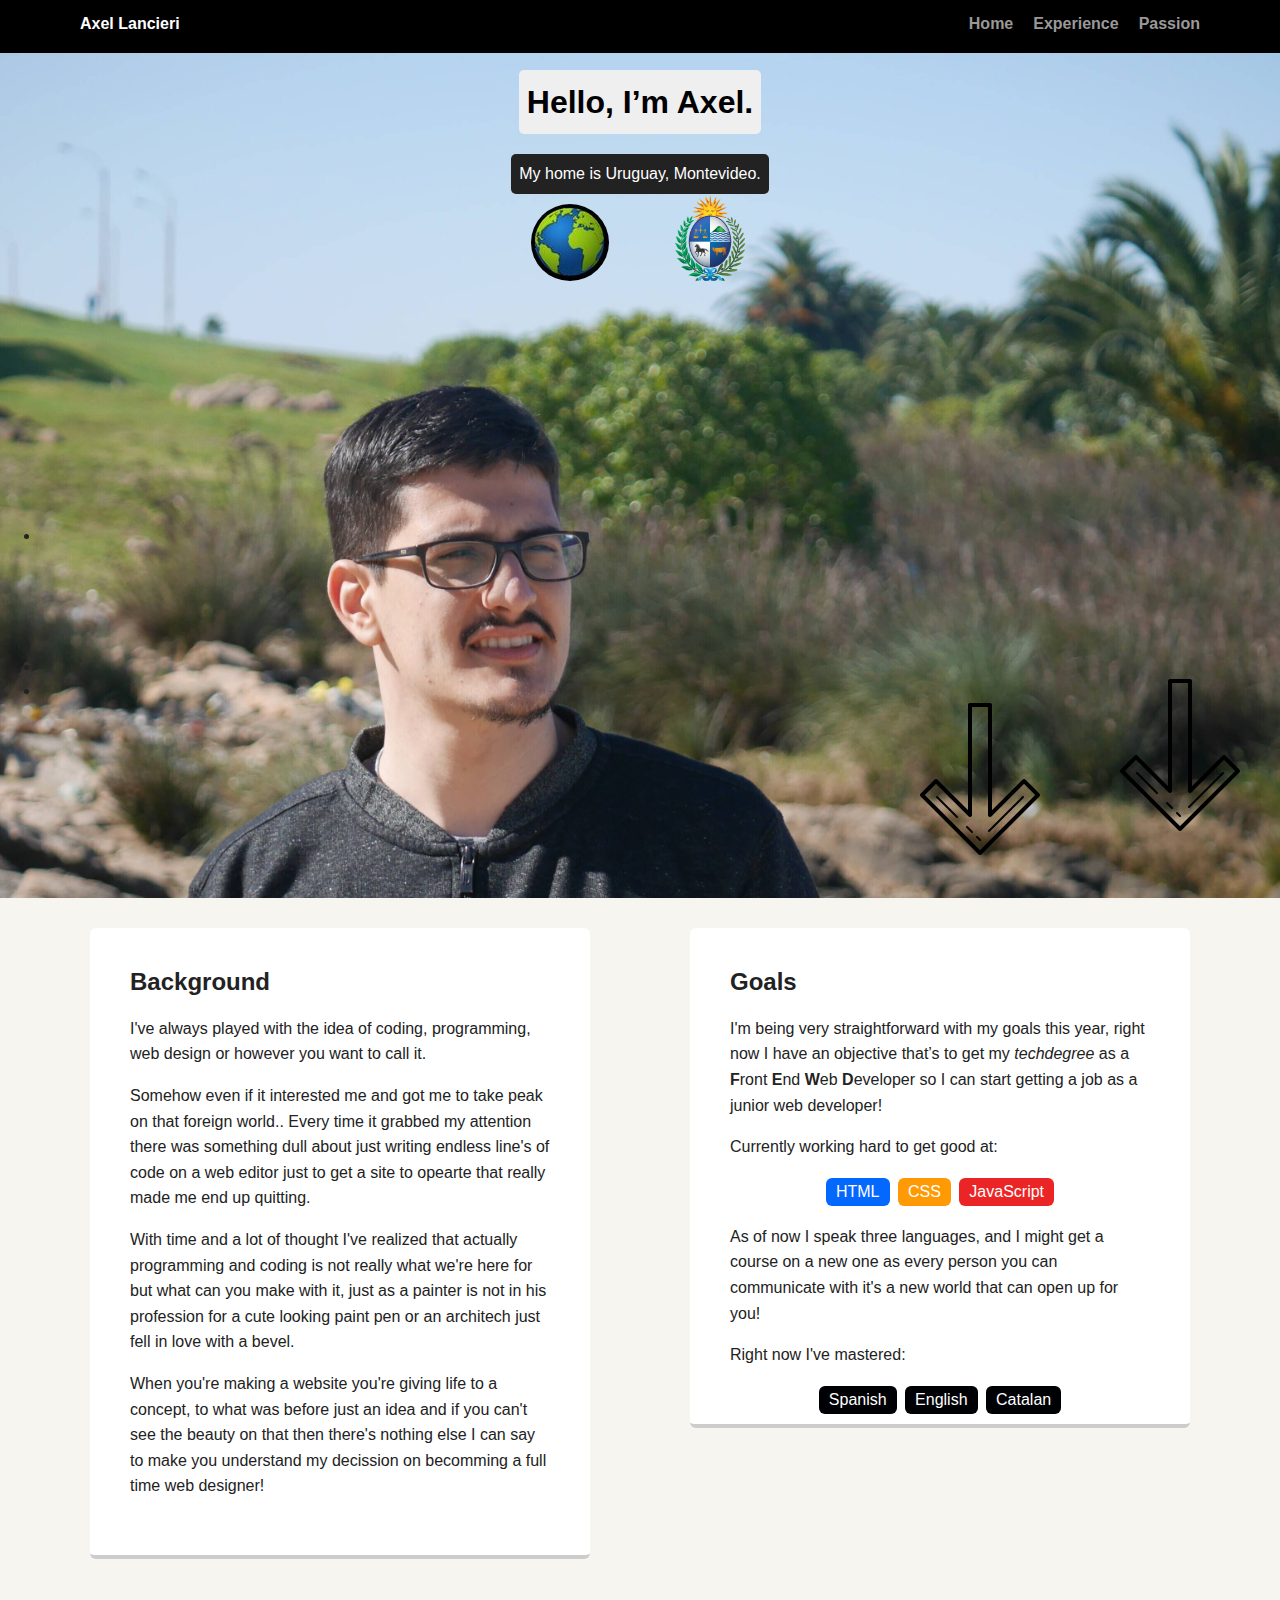
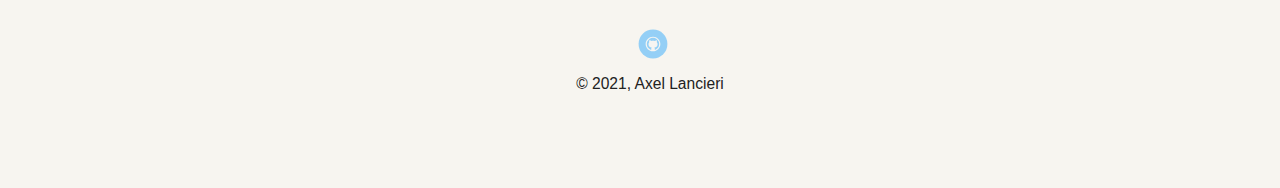
<file: index.html>
<!doctype html>
<html lang="en">
    <head>
          <title>Axel Lancieri's Profile</title>
          <link rel="stylesheet" href="styles.css">
          <link href="https://fonts.googleapis.com/css?family=Muli%7CRoboto:400,300,500,700,900" rel="stylesheet">
    </head>
    <body>
        <nav class="main-nav">
            <ul class="nav">
                <li class="name">Axel Lancieri</li>
                <li><a href="index.html">Home</a></li>
                <li><a href="experience.html">Experience</a></li>
                <li><a href="passion.html">Passion</a></li>
            </ul>
        </nav>
    <header>
        <h1 class="tag name">Hello, I’m Axel.</h1>
            <p class="tag location">My home is Uruguay, Montevideo.</p>
        <nav>    
            <ul>    
                <li><a href="https://earth.google.com/web/@-34.8210983,-56.2364387,26.064659a,76337.51957809d,35y,0h,0t,0r/data=Ck0aSxJFCiUweDk1OWY4MGZmYzYzYmY3ZDM6MHg2YjMyMWIyZTM1NWJlYzk5GVBBNKlXc0HAISEVa10PFUzAKgpNb250ZXZpZGVvGAMgAQ" target="_blank"><img src="images/rsz_pearth.jpg" class="profile-image" alt="image from world's globe"></a></li>
                <li><a href="https://en.wikipedia.org/wiki/Uruguay" target="_blank"><img src="images/national-shield.jpg" class="uruguay" alt="image from world's globe"></a></li>
                <li><a href="#end-part" class="arrow"></a></li>          
                <li><a href="#end-part" class="arrow"></a></li>                
            </ul>
        </nav>     
    </header>
        <main class="flex" id="end-part">
            <section class="card2" >
                <h2>Background</h2>
                    <p>I've always played with the idea of coding, programming, web design or however you want to call it. </p>
                    <p>Somehow even if it interested me and got me to take peak on that foreign world.. Every time it grabbed my attention there was something dull about just writing endless line's of code on a web editor just to get a site to opearte that really made me end up quitting.</p>
                    <p>With time and a lot of thought I've realized that actually programming and coding is not really what we're here for but what can you make with it, just as a painter is not in his profession for a cute looking paint pen or an architech just fell in love with a bevel.</p>
                    <p>When you're making a website you're giving life to a concept, to what was before just an idea and if you can't see the beauty on that then there's nothing else I can say to make you understand my decission on becomming a full time web designer!</p>
            </section> 

            <section class="card3">
                <h2>Goals</h2>
                    <p>I'm being very straightforward with my goals this year, right now I have an objective that’s to get my <em>techdegree</em> as a <strong>F</strong>ront <strong>E</strong>nd <strong>W</strong>eb <strong>D</strong>eveloper so I can start getting a job as a junior web developer!</p>
                    <P>Currently working hard to get good at:</P>
                        <ul class="skills">
                            <li class= skills-html>HTML</li>
                            <li class= skills-css>CSS</li>
                            <li class= skills-javascript>JavaScript</li>
                        </ul>
                    <p>As of now I speak three languages, and I might get a course on a new one as every person you can communicate with it's a new world that can open up for you!</p>
                    <p>Right now I've mastered:</p> 
                            <ul class="skills">
                                <li class= skills-language>Spanish</li>
                                <li class= skills-language>English</li>
                                <li class= skills-language>Catalan</li>
                            </ul>
            </section> 
        </main>
    <footer>
        <ul>
            <li><a href="https://github.com/Azpers" target="_blank" class="social github">Github</a></li>
        </ul>
            <p class="copyright">&copy; 2021, Axel Lancieri</p>
    </footer>
    </body>
</html>
</file>
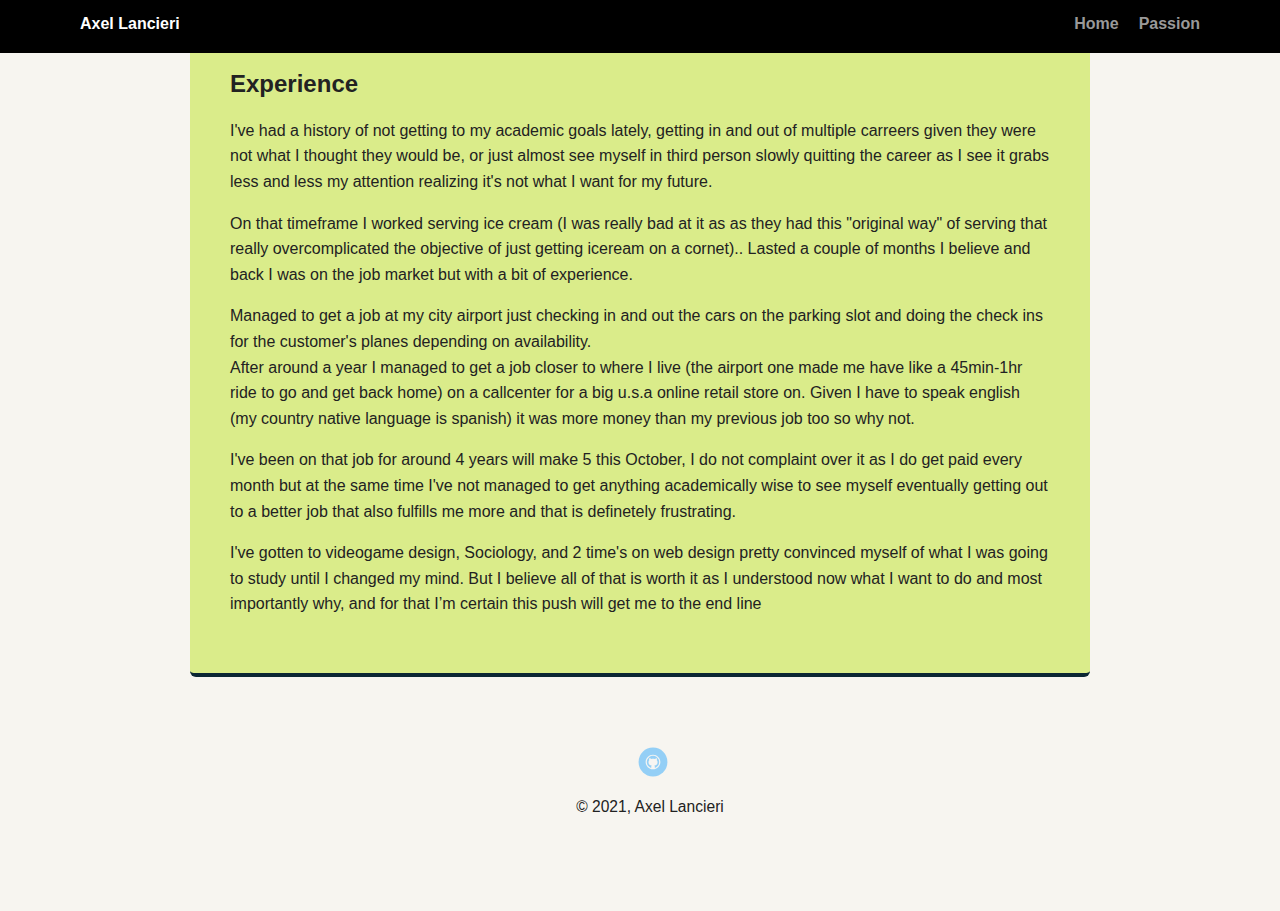
<file: experience.html>
<!DOCTYPE html>
<html lang="en">
    <head>
        <title>Axel Experience</title>
        <link rel="stylesheet" href="styles.css">
        <link href="https://fonts.googleapis.com/css?family=Muli%7CRoboto:400,300,500,700,900" rel="stylesheet">
    </head>
    <body>
        <nav class="main-nav">
            <ul class="nav">
                <li class="name">Axel Lancieri</li>
                <li><a href="index.html">Home</a></li>
                <li><a href="passion.html">Passion</a></li>          
            </ul>
        </nav>

        <main class="flex">
            <article class="card4">
              <h2>Experience</h2>
                    <p>I've had a history of not getting to my academic goals lately, getting in and out of multiple carreers given they were not what I thought they would be, or just almost see myself in third person slowly quitting the career as I see it grabs less and less my attention realizing it's not what I want for my future.</p>
                    <p>On that timeframe I worked serving ice cream (I was really bad at it as as they had this "original way" of serving that really overcomplicated the objective of just getting iceream on a cornet).. Lasted a couple of months I believe and back I was on the job market but with a bit of experience.</p>
                    <p>Managed to get a job at my city airport just checking in and out the cars on the parking slot and doing the check ins for the customer's planes depending on availability.<br>
                    After around a year I managed to get a job closer to where I live (the airport one made me have like a 45min-1hr ride to go and get back home) on a callcenter for a big u.s.a online retail store on. Given I have to speak english (my country native language is spanish) it was more money than my previous job too so why not.</p>
                    <p>I've been on that job for around 4 years will make 5 this October, I do not complaint over it as I do get paid every month but at the same time I've not managed to get anything academically wise to see myself eventually getting out to a better job that also fulfills me more and that is definetely frustrating.</p>
                    <p>I've gotten to videogame design, Sociology, and 2 time's on web design pretty convinced myself of what I was going to study until I changed my mind. But I believe all of that is worth it as I understood now what I want to do and most importantly why, and for that I’m certain this push will get me to the end line</p>  
            </article> 
        </main> 
        <footer>
                <ul>
                        <li><a href="https://github.com/Azpers" target="_blank" class="social github"></a></li>
                </ul>
                <p class="copyright">&copy; 2021, Axel Lancieri</p>
        </footer>
    </body> 



</html>
</file>
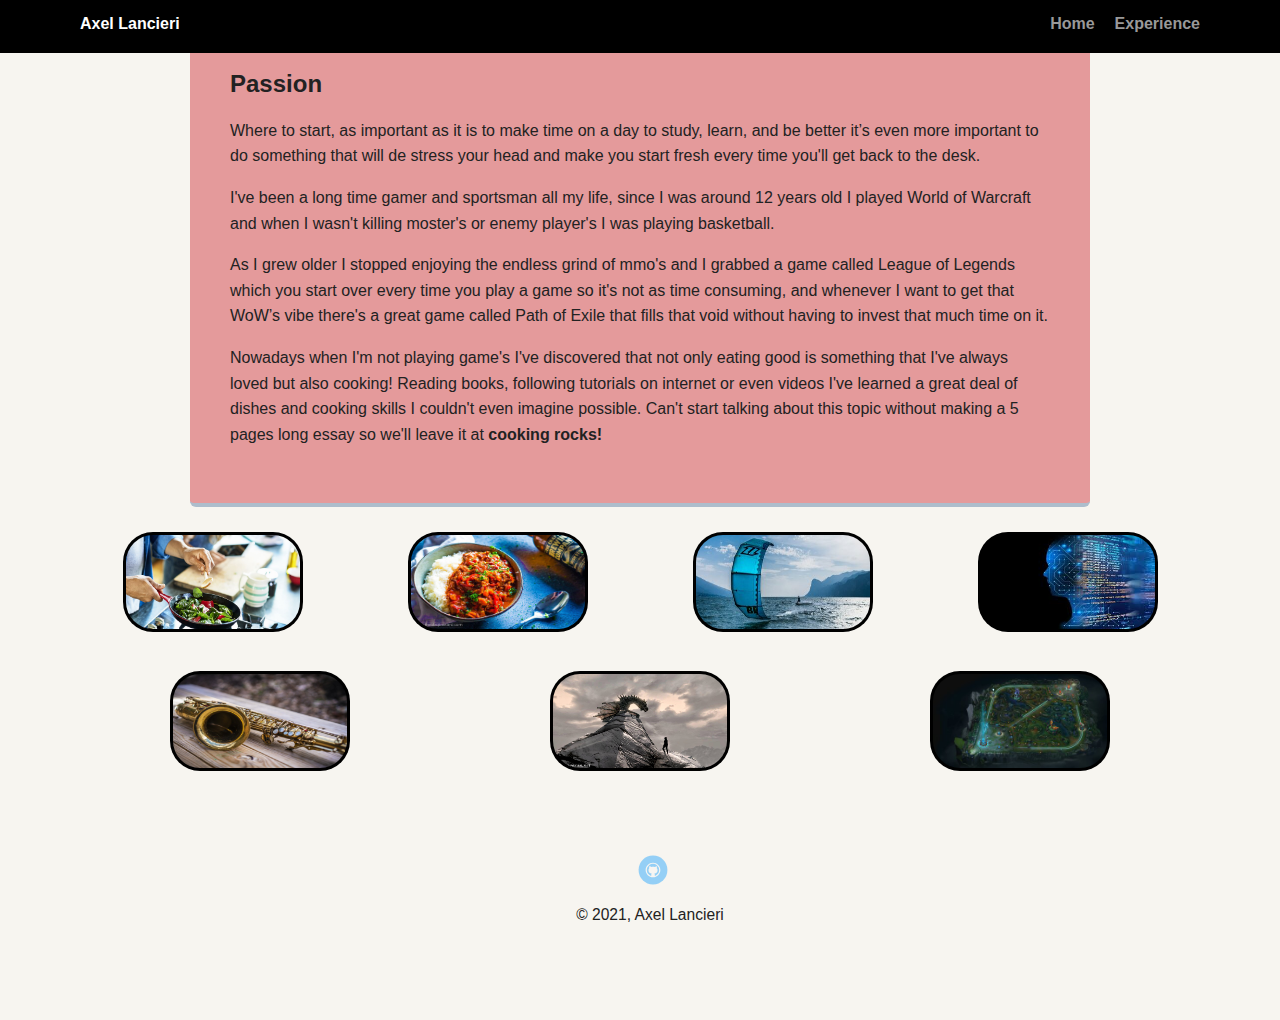
<file: passion.html>
<!DOCTYPE html>
<html lang="en">
    <head>
        <title>Axel Passion</title>
        <link rel="stylesheet" href="styles.css">
        <link href="https://fonts.googleapis.com/css?family=Muli%7CRoboto:400,300,500,700,900" rel="stylesheet">
    </head>
    <body>
        <nav class="main-nav">
            <ul class="nav">
                <li class="name">Axel Lancieri</li>
                <li><a href="index.html">Home</a></li>  
                <li><a href="experience.html">Experience</a></li>        
            </ul>
        </nav>

        <main class="flex">
            <article class="card5">
                <h2>Passion</h2>
                    <p>Where to start, as important as it is to make time on a day to study, learn, and be better it’s even more important to do something that will de stress your head and make you start fresh every time you'll get back to the desk.</p>
                    <p>I've been a long time gamer and sportsman all my life, since I was around 12 years old I played World of Warcraft and when I wasn't killing moster's or enemy player's I was playing basketball.</p>
                    <p>As I grew older I stopped enjoying the endless grind of mmo's and I grabbed a game called League of Legends which you start over every time you play a game so it's not as time consuming, and whenever I want to get that WoW’s vibe there's a great game called Path of Exile that fills that void without having to invest that much time on it.</p>
                    <p>Nowadays when I'm not playing game's I've discovered that not only eating good is something that I've always loved but also cooking! Reading books, following tutorials on internet or even videos I've learned a great deal of dishes and cooking skills I couldn't even imagine possible. Can't start talking about this topic without making a 5 pages long essay so we'll leave it at <strong>cooking rocks!</strong></p>
            </article>
        </main> 
       
        <nav>
            <ul class="nav">
                <li> <img src="images/cooking1.jpg" alt="people cooking on a pan" class="pimages"> </li>                
                <li> <img src="images/cooking3.jpg" alt="group of people cooking bread" class="pimages"></li> 
                <li> <img src="images/kitesurf.jpg" alt="man kiteboarding on an awesome lake" class="pimages"></li>        
                <li> <img src="images/programing-img.jpg" alt="programming" class="pimages"></li>           
            </ul>
            <ul class="nav">
                <li> <img src="images/sax.jpg" alt="saxophone resting on a wooden table" class="pimages"></li> 
                <li> <img src="images/skyrim.jpg" alt="man looking up a dragon on top of a mountain. Skyrim" class="pimages"></li> 
                <li> <img src="images/summonersrift.jpg" alt="Summoner's Rift, League of Legends map" class="pimages"></li>  
            </ul>
        </nav>
        <footer>
            <ul>
               <li><a href="https://github.com/Azpers" target="_blank" class="social github"></a></li>
            </ul>
        <p class="copyright">&copy; 2021, Axel Lancieri</p>
    </footer>
    </body> 



</html>
</file>
<file: styles.css>
/* Global Layout Set-up */
* { 
  box-sizing: border-box;
}
  
body {
  margin: 0;
  padding: 0;
  text-align: center;
  font-family: Arial, Helvetica, sans-serif;
  color: #222;
  background: #f7f5f0;
}
/* Link Styles */

a {
  text-decoration: none;
  color: #999;
}
a:hover {
  color: #6633ff;
}

/* Section Styles */

.main-nav {
  width: 100%;
  background: black;
  min-height: 30px;
  padding: 10px;
  position: fixed;
  text-align: center;
}
.nav {
  display: flex;
  justify-content: space-around;
  font-weight: 700;
  list-style-type: none;
  margin: 0 auto;
  padding: 0;
}

.nav .name {
    display: block;
    margin-right: auto;
    color: white;
}
.nav li {
  padding: 5px 10px 10px 10px;
}
.nav a {
  transition: all .5s;
}
.nav a:hover {
  color: white
}

header {
  text-align: center;
  background: url('images/montevideo.jpg') no-repeat top center;
  background-size: cover;
  overflow: hidden;
  padding-top: 300px;
}
header {
  line-height: 1.5;
}
.arrow {
  background-image: url(images/arrow.jpg); 
  width: 200px;
  height: 219px;
  transition: all .5s;
  float: right; /*fot this from https://stackoverflow.com/questions/32258016/how-to-move-image-with-css-html, "user4798789" was just asking a question but I tried the float command and did the trick at placing the arrow on the left that's what I wanted*/
}
.arrow:hover {
  transform: scale(1.2) translateY(1.5em);
}
header .profile-image {
  border-radius: 50%;
  position: relative;
  right: 90px;
  bottom: 260px;
  transition: all 1s; 

}
.profile-image:hover {
  transform: scale(1.1) rotate(360deg);
}
.uruguay {
  height: 100px;
  width: 180px;
  position: relative;
  left: 50px;
  bottom: 360px;
  transition: all 1s; 
}
.uruguay:hover {
  transform: scale(1.3) ;
}
header .tag {
  background-color: #efefef;
  color: black;
  padding: 8px;
  border-radius: 5px;
  display: table;
  margin: 20px auto;
  position: relative;
  bottom: 250px;
} 
header .location {
  background-color: #222;
  color: rgb(255, 255, 255);
}
.card1 {
  margin: 10px;
  padding: 20px 40px 40px;
  max-width: 500px;
  text-align: left;
  background: #fff;
  border-bottom: 4px solid #ccc;
  border-radius: 6px;
  transition: all .5s;
}
.card1:hover {
  border-color: #ff99ff;
}

.card2 {
  margin: 10px;
  padding: 20px 40px 40px;
  max-width: 500px;
  text-align: left;
  background: #fff;
  border-bottom: 4px solid #ccc;
  border-radius: 6px;
  transition: all .5s;
}

.card2:hover {
  border-color: #67ee73;
}

.card3 {
  margin: 10px;
  padding: 20px 40px 40px;
  max-width: 500px;
  max-height: 500px;
  text-align: left;
  background: #fff;
  border-bottom: 4px solid #ccc;
  border-radius: 6px;
  transition: all .5s;
}

.card3:hover {
  border-color: #1c93d8;
}
.card4 {
  margin: 10px;
  padding: 20px 40px 40px;
  max-width: 900px;
  text-align: left;
  background: rgb(218, 236, 138);
  border-bottom: 4px solid rgb(11, 38, 51);
  border-radius: 6px;
  transition: all .5s;
}
.card4:hover {
  border-color: #237520;
}
.card5 {
  margin: 10px;
  padding: 20px 40px 40px;
  max-width: 900px;
  text-align: left;
  background: rgba(202, 25, 34, 0.411);
  border-bottom: 4px solid rgb(173, 189, 204);
  border-radius: 6px;
  transition: all .5s;
}
.card5:hover {
  border-color: #030803;
}
ul.skills {
  padding: 0;
  text-align: center;
}

.skills li{
  border-radius: 6px;
  display: inline-block;
  color: white;
  padding: 5px 10px;
  margin: 2px;
}

.skills-html {
background-color: #0468ff;
}
.skills-css {
background-color: #ff9904;  
}
.skills-javascript {
background-color: #eb2525;  
}
.skills-language {
background-color: #000105;  
}

footer {
  width: 100%;
  min-height: 30px;
  padding: 20px 0 40px 20px;
}

footer .copyright {
  top: -8px;
  font-size: .75em;
}

footer ul {
  list-style-type: none;
  margin: 0;
  padding: 0;
}

footer ul li {
  display: inline-block;
}

a.social {
  display: inline-block;
  text-indent: -9999px;
  margin-left: 5px;
  width: 30px;
  height: 30px;
  background-size: 30px 30px;
  opacity: .4;
  transition: all .5s;
}
a.github {
  background-image: url(images/github.svg);
}
a.social:hover {
  opacity: 1;
}
.clearfix {
  clear: both;
}
.pimages {
  padding: 3px;
  margin: 10px;
  border-radius: 30px;
  height: 100px;
  width: 180px;
  background-color: rgb(0, 0, 0);

}

/* Styles for larger screens */
@media screen and (min-width: 720px) {
  
  .flex {
      display: -ms-flexbox;      /* TWEENER - IE 10 */
      display: flex; 
      max-width: 1200px;
      -ms-flex-pack: distribute;
      justify-content: space-around;
      margin: 0 auto;
  }

  header {
    min-height: 470px;
  }

  .nav {
    max-width: 1200px;
    padding: 0 30px;
  }


  main {
    padding-top: 20px;
  }

  main p {
    line-height: 1.6em;
  }

  footer {
    font-size: 1.3em;
    max-width: 1200px;
    margin: 40px auto;
  }

}
</file>
